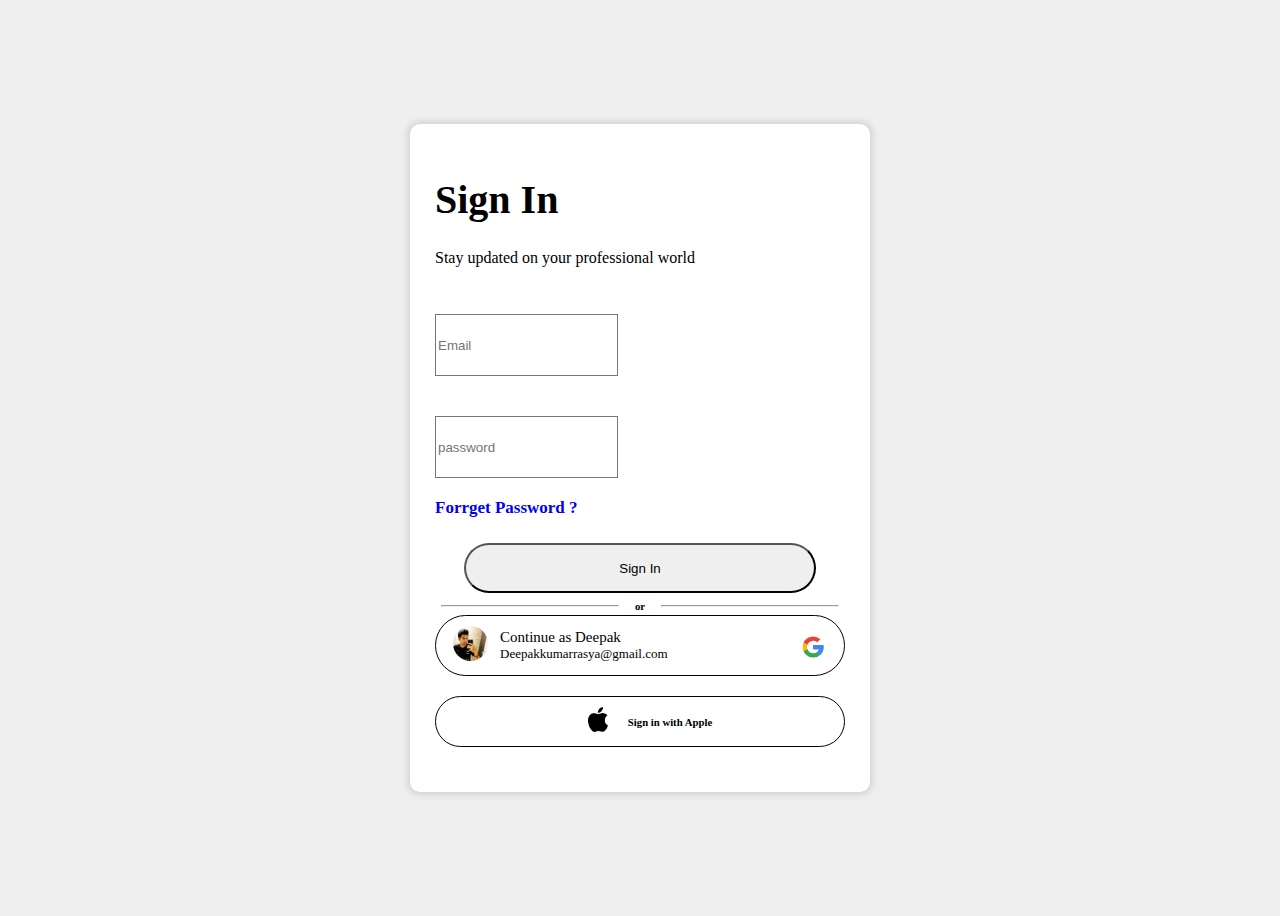
<file: sign-up.html>
<!DOCTYPE html>
<html lang="en">

<head>
    <meta charset="UTF-8">
    <meta name="viewport" content="width=device-width, initial-scale=1.0">
    <title>linkdin</title>
    <link href="css/stylesheet.css" rel="stylesheet">
    <link href="https://cdn.jsdelivr.net/npm/bootstrap@5.0.2/dist/css/bootstrap.min.css" rel="stylesheet"
        integrity="sha384-EVSTQN3/azprG1Anm3QDgpJLIm9Nao0Yz1ztcQTwFspd3yD65VohhpuuCOmLASjC" crossorigin="anonymous">
    <link rel="stylesheet" href="https://cdn.jsdelivr.net/npm/bootstrap-icons@1.3.0/font/bootstrap-icons.css">
</head>

<body >
    <section class="sign_up" id="sign">
                <div class="sign_full_section">
                    <form>
                        <h1 class="sign_heading">Sign In</h1>
                        <h5 class="sign_text">Stay updated on your professional world</h5>
                        <div class="mb-3">
                          <input type="email" class="form-control" id="exampleInputEmail1" aria-describedby="emailHelp" placeholder="Email">
                        </div>
                        <div class="mb-3">
                          <input type="password" class="form-control" id="exampleInputPassword1" placeholder="password">
                        </div>
                        <a href="#">Forrget Password ?</a>
                      </form>
                      <div class="common_button">

                          <button type="submit" class="btn btn-primary">Sign In</button>
                      </div>
                      <div class="signup_another">
                        <hr>
                        <h6>or</h6>
                        <hr>
                      </div>
                      <div class="email_sign">
                        <div class="email_box">
                            <div class="image">
                                <img src="images/Deepak.jpg" alt=""  />
                            </div>
                            <div class="email_name">
                                <h5>Continue as Deepak</h5>
                                <h6>Deepakkumarrasya@gmail.com</h6>
                            </div>
                        </div>
                        <div class="google_icon">
                            <img src="images/13.svg" alt="" />
                        </div>
                      </div>
                      <div class="email_sign apple_login">
                        <div class="email_box">
                            <div class="image apple">
                                <img src="images/14.png" alt=""  />
                            </div>
                        </div>
                        <div class="google_icon">
                            <h6>Sign in with Apple</h6>
                        </div>
                      </div>

                </div>
    </section>


















    <script src="https://cdn.jsdelivr.net/npm/@popperjs/core@2.11.8/dist/umd/popper.min.js"
        integrity="sha384-I7E8VVD/ismYTF4hNIPjVp/Zjvgyol6VFvRkX/vR+Vc4jQkC+hVqc2pM8ODewa9r"
        crossorigin="anonymous"></script>
    <script src="https://cdn.jsdelivr.net/npm/bootstrap@5.3.0/dist/js/bootstrap.min.js"
        integrity="sha384-fbbOQedDUMZZ5KreZpsbe1LCZPVmfTnH7ois6mU1QK+m14rQ1l2bGBq41eYeM/fS"
        crossorigin="anonymous"></script>
</body>

</html>
</file>
<file: css/stylesheet.css>
body {
    background-color: #efefef !important;
}
.header_section{
    background-color: #ffffff;
}
.header_section .logo img{
    height: 40px;
    width: 40px;
    object-fit: contain;
}
.custom_container{
    padding: 0px !important;
}
.header_profile .header_img_box img{
    height: 30px;
    width: 30px;
    border-radius: 100%;
    object-fit: contain;
}
.header_section nav{
    padding: 0px !important;
}
.header_profile .header_img_box{
    text-align: center;
}
.header_profile .header_img_box h1{
    font-size: 16px;
    font-weight: 500;
    color: #7e7979;
    margin: 5px 0px 0px 0px;
    padding: 0px;
}
.header_section .custom_itm {
    text-align: center;
    padding: 0px 10px;
}
.header_section .custom_itm .header_icons i{
    font-size: 24px;
    font-weight: 600;
    color: #6a6a6a;
}
.header_section .custom_itm .header_icons h1{
    font-size: 16px;
    font-weight: 400;
    color: #7e7979;
    margin: 5px 0px 0px 0px;
    padding: 0px;
}
.logo_section{
    display: flex;
    justify-content: space-between;
    align-items: center;
}

.logo_section .custom_input {
    width: 318px;
    height: 40px;
    border: 0px;
    background-color: #e1e1e1;
    border-radius: 0px;
    outline: none;
}
.for_free{
    font-size: 20px;
}
.custom_navitem{
    display: flex !important;
    justify-content: space-between;
    align-items: center;
    flex-grow: 0 !important;
}
.header_custom_ul{
    margin: 0px 40px;
    align-items: center;
    border-right: 1px solid #9b9b9b;
}
.nav_link:hover h1, .nav_link:hover i{
    color: #000000 !important;
    text-decoration: underline;

}
.custom_itm a .for_free {
    font-size: 17px;
    text-decoration: underline;
    font-weight: 500;
    width: 81%;
    margin: 0 auto;
}
.main_section{
    margin-top: 50px;
}
.left_section {
    flex-basis: 24%;
    padding: 0px !important;
    border-radius: 25px;
    overflow: auto;
}
.center_section{
    flex-basis: 50%;
    padding: 0px 20px !important;
}

.main_section .left_section .cover_box .cover_img_box img {
    width: 100%;
    height: 100px;
    object-fit: cover;
}
.main_section .left_section .cover_box {
    text-align: center;
    background-color: #ffffff;
    border: 1px solid #d9d9d9;
}
.main_section .left_section .cover_box .main_profile_box img {
    width: 100px;
    height: 100px;
    object-fit: cover;
    border-radius: 100%;
    position: absolute;
    cursor: pointer;
}
.main_section .left_section .cover_box .main_profile_box {
    margin-bottom: 79px;
    display: flex;
    justify-content: center;
    align-items: center;
}
.cover_box .user_name{
    font-size: 20px;
    font-weight: 500;
    cursor: pointer;
}
.cover_box .skills_name h6 {
    font-size: 17px;
    font-weight: 400;
    margin-top: 10px;
    cursor: pointer;
    margin-bottom: 23px;
}
.skills_name {
    border-bottom: 0.5px solid #b7b7b7;
}
.impression_profile {
    border-bottom: 0.5px solid #b7b7b7;
}
.impression_profile .view_profile {
    display: flex;
    justify-content: space-around;
    align-items: center;
    padding: 10px 0px;
}
.impression_profile .view_profile h5{
    font-size: 15px;
    font-weight: 500;
    cursor: pointer;
    margin: 0px;
    padding: 0px;
    color: #7e7979;
}
.impression_profile .view_profile p{
    color: #3c97ff;
    font-size: 16px;
    font-weight: 500;
    margin: 0px;
}
.impression_profile .view_profile:hover{
    background-color: #e6e6e6;
    cursor: pointer;
}
.priuiem{
    padding: 15px 0px;
    cursor: pointer;
    border-bottom: 0.5px solid #b7b7b7;
}
.priuiem:hover{
    background-color: #e6e6e6;
}
.priuiem:hover .pri_icons h6{
    color: #3c97ff;
    text-decoration: underline;
}
.priuiem .pri_icons {
    display: flex;
    justify-content: flex-start;
    align-items: baseline;
    margin: 0px 0px 0px 37px;
}
.priuiem .pri_icons i {
    padding: 0px 8px 0px 0px;
    color: #ffd200;
}
.priuiem h6 {
    font-size: 16px;
    font-weight: 500;
    color: #7e7979;
    margin: 0px 21px 6px 3px;
}
.priuiem .pri_icons h6{
    color: #000000;
    font-size: 16px;
    font-weight: 500;
}

.my_item{
    padding: 15px 0px;
    cursor: pointer;
}
.my_item:hover{
    background-color: #e6e6e6;
}
.my_item .item_icons {
    display: flex;
    justify-content: flex-start;
    align-items: baseline;
    margin: 0px 0px 0px 37px;
}
.my_item .item_icons i {
    padding: 0px 12px 0px 0px;
    color: #a5a5a5;
}
.my_item .item_icons h6{
    font-size: 16px;
    font-weight: 500;
    color: #7e7979;
}
.left_section_group{
    background-color: #ffffff;
    border: 1px solid #d9d9d9;
    
}
.left_section_group .main_box {
    display: flex;
    justify-content: space-around;
    align-items: center;
    padding: 20px 0px;
}
.left_section_group .main_box .add_icon img{
    width: 1.2rem;
    height: 1.2rem;
    object-fit: cover;
    cursor: pointer;
}
.left_section_group .main_box .add_icon img:hover{
    color: #3c97ff !important;
}
.left_section_group .main_box .group_name h6{
    font-size: 16px;
    font-weight: 500;
    color: #3c97ff;
    cursor: pointer;
}
.left_section_group .main_box .group_name h6:hover{
    text-decoration: underline;
}
.center_section .post{
    height: auto;
    padding: 20px 10px;
    background-color: #ffffff;
    border-radius: 20px;
    border: 1px solid #d9d9d9;
}
.center_section .post_box .post_img img{
    height: 55px;
    width: 55px;
    border-radius: 100%;
    cursor: pointer;
}
.center_section .post_box {
    display: flex;
    justify-content: space-between;
    align-items: center;
}
.center_section .post_box .post_search input{
    height: 52px;
    width: 532px;
    display: flex;
    border-radius: 30px;
}
.center_section .post .gallery {
    display: flex;
    justify-content: space-between;
    align-items: center;
    margin: 12px 8px 0px;
}
.center_section .post .gallery .gallery_item{
    display: flex;
    cursor: pointer;
    align-items: baseline;
    padding: 15px 20px;
}
.center_section .post .gallery .gallery_item:hover{
    background-color: #dadada;
}
.center_section .post .gallery .gallery_item i{
    padding: 0px 11px 0px 0px;
}
.center_section .post .gallery .gallery_item h5{
   font-size: 16px;
   font-weight: 500;
}
.center_section .sort_line {
    display: flex;
    justify-content: space-between;
    align-items: center;
    margin: 7px 0px;
}
.center_section .sort_line hr{
    width: 79%;
}
.center_section .sort_line .top_text{
    cursor: pointer;
}
.center_section .sort_line .top_text h6{
    font-size: 14px;
    font-weight: 400;
}
.center_section .sort_line .top_text span{
    font-size: 16px;
    font-weight: 500;
}
.connection_profile{
    height: auto;
    padding: 20px 10px;
    background-color: #ffffff;
    border-radius: 20px;
    border: 1px solid #d9d9d9;
    margin-bottom: 20px;
}
.connection_profile .friends .friends_imgbox .box .img_box{
    cursor: pointer;
}
.connection_profile .friends .friends_imgbox .box .img_box img{
    height: 55px;
    width: 55px;
    border-radius: 100%
}
.connection_profile .friends .friends_imgbox {
    display: flex;
    justify-content: space-between;
    align-items: flex-start;
}
.connection_profile .friends .friends_imgbox .box{
    display: flex;
    justify-content: space-between;
    align-items: flex-start;
}
.connection_profile .friends .friends_imgbox .box .friend_skill{
    margin: 0px 0px 0px 12px;
}
.connection_profile .friends .friends_imgbox .box .friend_skill h6{
    margin: 0px;
    padding: 0px;
    font-size: 16px;
    font-weight: 500;
    color: #3b3b3b;
    cursor: pointer;
}
.connection_profile .friends .friends_imgbox .box .friend_skill h6:hover{
    color: #1984ff;
    text-decoration: underline;
}
.connection_profile .friends .friends_imgbox .box .friend_skill h5 {
    margin: 0px;
    padding: 0px;
    font-size: 14px;
    font-weight: 500;
    margin: 5px 0px;
    color: #868484;
    cursor: pointer;
    display: flex;
    justify-content: stretch;
    padding: 0px 5px 0px 0px;
}
.connection_profile .friends .friends_imgbox .box .friend_skill h5 span {
    font-size: 12px;
    padding: 0px 0px 0px 9px;
}
.connection_profile .friends .friends_imgbox .cross_icon i{
    padding: 0px 10px;
    font-size: 23px;
    cursor: pointer;
    font-weight: 800;
}
.connection_profile .imporatnt_text{
    padding: 0px 8px;
}
.connection_profile .friends .imporatnt_text p{
    font-size: 13px;
    font-weight: 500;
    color: #000000;
}
.connection_profile .banner_information .banner_imgbox img{
    height: 400px;
    width: 100%;
    object-fit: contain;
}
.banner_information .likes{
    display: flex;
    justify-content: space-between;
    align-items: baseline;
    margin-top: 10px;
}
.banner_information .likes .likes_view {
    display: flex;
    justify-content: space-between;
    align-items: baseline;
    cursor: pointer;
}
.banner_information .likes .likes_view .likes_img_box img{
    margin: 0px -8px 0px 0px;
}
.banner_information .likes .likes_view h6{
    margin: 0px 0px 0px 15px;
}
.banner_information .likes .commenst_view h5{
    font-size: 16px;
    font-weight: 500;
    cursor: pointer;
}
.banner_information .likes .commenst_view{
    margin: 0px 7px 0px 0px;
}
.connection_profile .like_buttons{
    display: flex;
    justify-content: space-around;
    align-items: center;
    margin-top: 15px;
}
.connection_profile .like_buttons .like{
    display: flex;
    justify-content: space-between;
    align-items: baseline;
    cursor: pointer;
    padding: 10px 15px;
}
.connection_profile .like_buttons .like:hover{
    background-color: #d6d6d6;
}
.connection_profile .like_buttons .like i{
    margin: 0px 10px 0px 0px;
}
.right_section{
    flex-basis: 24%;
    padding: 0px !important;
    border-radius: 25px;
    overflow: auto;
}
.right_section .news_section{
    text-align: center;
    background-color: #ffffff;
    border: 1px solid #d9d9d9;
}
.right_section .news_section .link_new {
    display: flex;
    justify-content: space-between;
    align-items: baseline;
    padding: 0px 13px;
    margin: 20px 0px 0px;
}
.right_section .news_section .link_new i{
    cursor: pointer;
}
.right_section .news_section .news_name {
    display: flex;
    justify-content: flex-start;
    align-items: baseline;
    margin: 7px 0px 5px;
    cursor: pointer;
}
.right_section .news_section .news_name:hover{
    background-color: #d6d6d6;
}
.right_section .news_section .news_name .news_item h5{
    font-size: 15px;
    font-weight: 500;
    margin: 0px;
}
.right_section .news_section .news_name .news_item{
    text-align: justify;
}
.right_section .news_section .news_name .news_item h6{
    font-size: 13px;
    font-weight: 400;
    margin: 0px 0px 10px 0px;
    color: #6a6a6a;
}
.right_section .news_section .news_name .newsicon i{
    font-size: 28px;
    font-weight: 500;
    color: #6a6a6a;
}
.right_section .news_section .show {
    font-size: 17px;
    font-weight: 500;
    margin: 15px 0px 20px 13px;
    text-align: start;
    cursor: pointer;
    padding: 10px 15px;
    display: flex;
}
.right_section .news_section .show:hover{
    background-color: #d6d6d6;
    width: 170px;
    transition: 0.6s;
}
.right_section .news_section .show  span{
    font-size: 15px;
    margin: 0px 0px 0px 3px;

}

/* sign-up-page-css-start */

.sign_up{
    display: flex;
    justify-content: center;
    align-items: center;
    width: 100%;
    height: 100vh;
}
.sign_up .sign_full_section .sign_heading{
    font-size: 40px;
    font-weight: 700;
}
.sign_up .sign_full_section .sign_text{
    font-size: 16px;
    font-weight: 400;
}
.sign_up .sign_full_section{
    width: 410px;
    height: auto;
    box-shadow: 0px 0px 7px 2px #cdcdcd;
    padding: 25px;
    background-color: #ffffff;
    border-radius: 10px;
}
.sign_up .sign_full_section form input {
    height: 58px;
    margin: 20px 0px;
    border: 1px solid #767676;
    border-radius: 0px;
}
.sign_up .sign_full_section form a{
    text-decoration: none;
    font-size: 17px;
    font-weight: 600;
}
.sign_up .sign_full_section .common_button {
    text-align: center;
    margin: 25px 0px 4px;
}
.sign_up .sign_full_section .common_button button{
    border-radius: 40px;
    height: 50px;
    width: 352px;
}
.sign_up .sign_full_section .signup_another {
    display: flex;
    justify-content: space-between;
    align-items: center;
}
.sign_up .sign_full_section .signup_another hr{
    width: 43%;
}
.sign_up .sign_full_section .signup_another h6{
    margin: 0px 10px;
}
.sign_up .sign_full_section .email_sign .email_box .image img{
    height: 35px;
    width: 35px;
    border-radius: 100%;
}
.sign_up .sign_full_section .email_sign .email_box{
    display: flex;
    align-items: center;
    justify-content: flex-start;
}
.sign_up .sign_full_section .email_sign .email_box .email_name h5{
    font-size: 15px;
    font-weight: 500;
    margin: 0px;
}
.sign_up .sign_full_section .email_sign .email_box .email_name h6{
    font-size: 13px;
    font-weight: 400;
    margin: 0px;
}
.sign_up .sign_full_section .email_sign .email_box .email_name{
    margin: 0px 0px 0px 12px;
}
.sign_up .sign_full_section .email_sign {
    border: 1px solid #000000;
    padding: 10px 17px;
    border-radius: 50px;
    display: flex;
    justify-content: space-between;
    align-items: baseline;
    margin-bottom: 20px;
    cursor: pointer;
}
.sign_up .sign_full_section .email_sign .google_icon img{
    height: 28px;
    width: 28px;
    border-radius: 100%;
    cursor: pointer;
    object-fit: contain;
}
.sign_up .sign_full_section .email_sign .email_box .apple img{
    height: 25px;
    width: 60px;
    object-fit: contain;
}
.sign_up .sign_full_section .apple_login{
    display: flex;
    justify-content: center;
    align-items: center;
    cursor: pointer;
}
.sign_up .sign_full_section .apple_login:hover{
    background-color: #dfdfdf;
}
.sign_up .sign_full_section .email_sign .google_icon h6{
    margin: 0px;
}
.right_section .follow_box{
    background-color: #ffffff;
    border: 1px solid #d9d9d9;
    margin-top: 20px;
    padding: 20px 15px;
    height: auto;
    text-align: center;

}
.right_section .follow_box .add {
    display: flex;
    justify-content: end;
    align-items: baseline;
    cursor: pointer;
}
.right_section .follow_box .add h6{
    margin: 0px 10px 0px 0px;
}
.right_section .follow_box h3{
    font-size: 17px;
    font-weight: 500;
    margin-bottom: 1px;
}
.right_section .follow_box .heading_data{
    text-align: center;
    
}
.right_section .follow_box .heading_data h6{
    font-size: 16px;
    font-weight: 700;
}
.right_section .follow_box .follow_button{
    text-align: center;
    margin-top: 15px;
}
.right_section .follow_box .follow_button button{
    height: 35px;
    width: 90px;
    border-radius: 40px;
    padding: 0px;
    border: 1.5px solid #1984ff;
    background-color: #ffffff;
}
.follow_box .add_img .user img{
    height: 75px;
    width: 75px;
    border-radius: 100%;
}
.follow_box .add_img .add_box img{
    height: 70px;
    width: 70px;
    border-radius: 100%;
}
.follow_box .add_img{
    display: flex;
    justify-content: space-evenly;
    align-items: center;
    margin: 10px 0px;
}
.follow_box h2{
    font-size: 13px;
    font-weight: 400;
    margin: 5px 0px;
}
</file>
